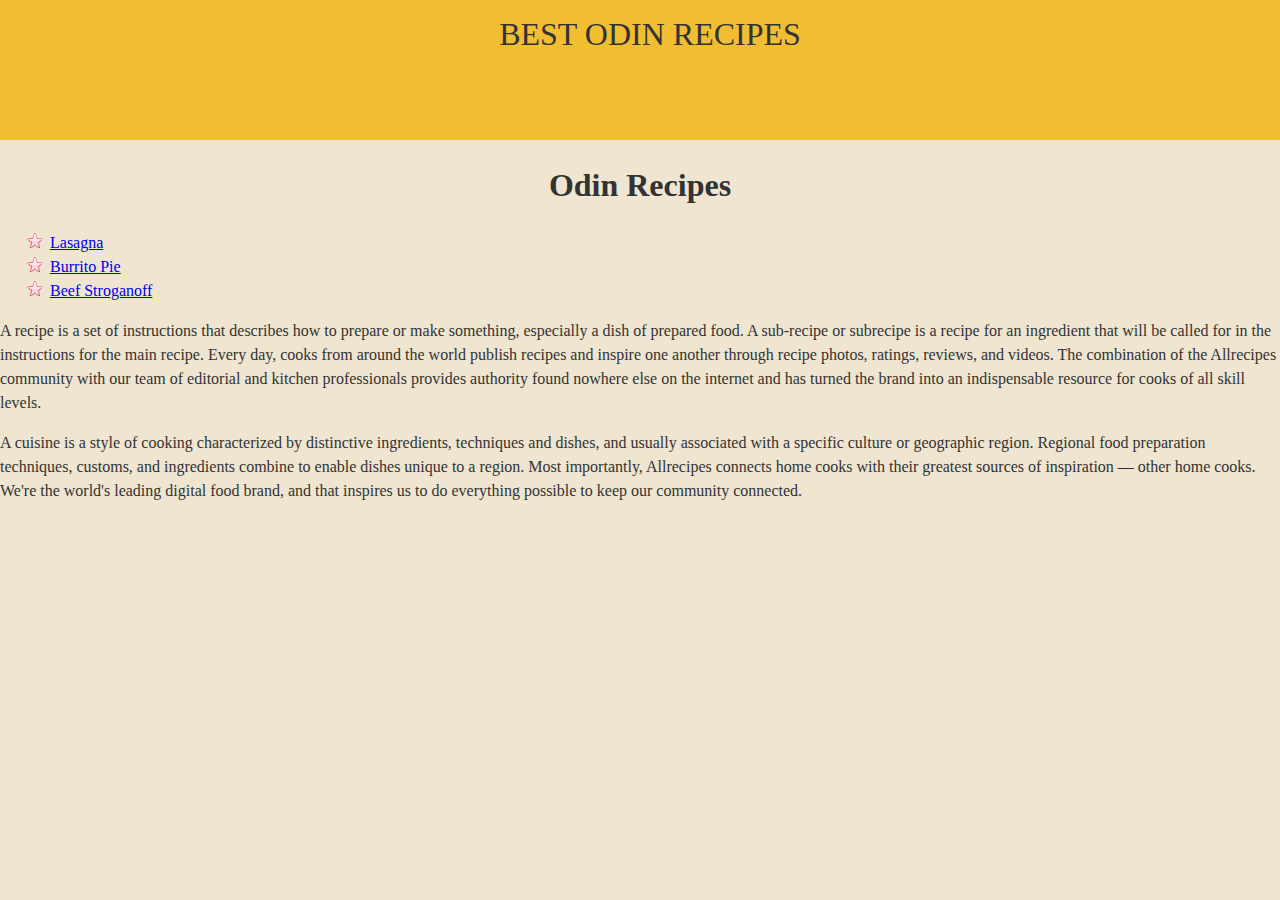
<file: index.html>
<!DOCTYPE html>
<html lang="en">
<head>
    <meta charset="UTF-8">
    <meta name="viewport" content="width=device-width, initial-scale=1.0">
    <link type="text/css" rel="stylesheet" href="./recipes/styles.css">
    <title>Document</title>
</head>
<body>
    <header>
        Best Odin Recipes
    </header>
    <h1>Odin Recipes</h1>
    <ul>
        <li><a href="./recipes/lasagna.html">Lasagna</a></li>
        <li><a href="./recipes/burritopie.html">Burrito Pie</a></li>
        <li><a href="./recipes/beefstroganoff.html">Beef Stroganoff</a></li>
    </ul>
    <p>
        A recipe is a set of instructions that describes how to prepare or make something, especially a dish of prepared food. A sub-recipe or subrecipe is a recipe for an ingredient that will be called for in the instructions for the main recipe. Every day, cooks from around the world publish recipes and inspire one another through recipe photos, ratings, reviews, and videos. The combination of the Allrecipes community with our team of editorial and kitchen professionals provides authority found nowhere else on the internet and has turned the brand into an indispensable resource for cooks of all skill levels.
    </p>
    <p>
        A cuisine is a style of cooking characterized by distinctive ingredients, techniques and dishes, and usually associated with a specific culture or geographic region. Regional food preparation techniques, customs, and ingredients combine to enable dishes unique to a region. Most importantly, Allrecipes connects home cooks with their greatest sources of inspiration — other home cooks. We're the world's leading digital food brand, and that inspires us to do everything possible to keep our community connected.
    </p>
</body>
</html>
</file>
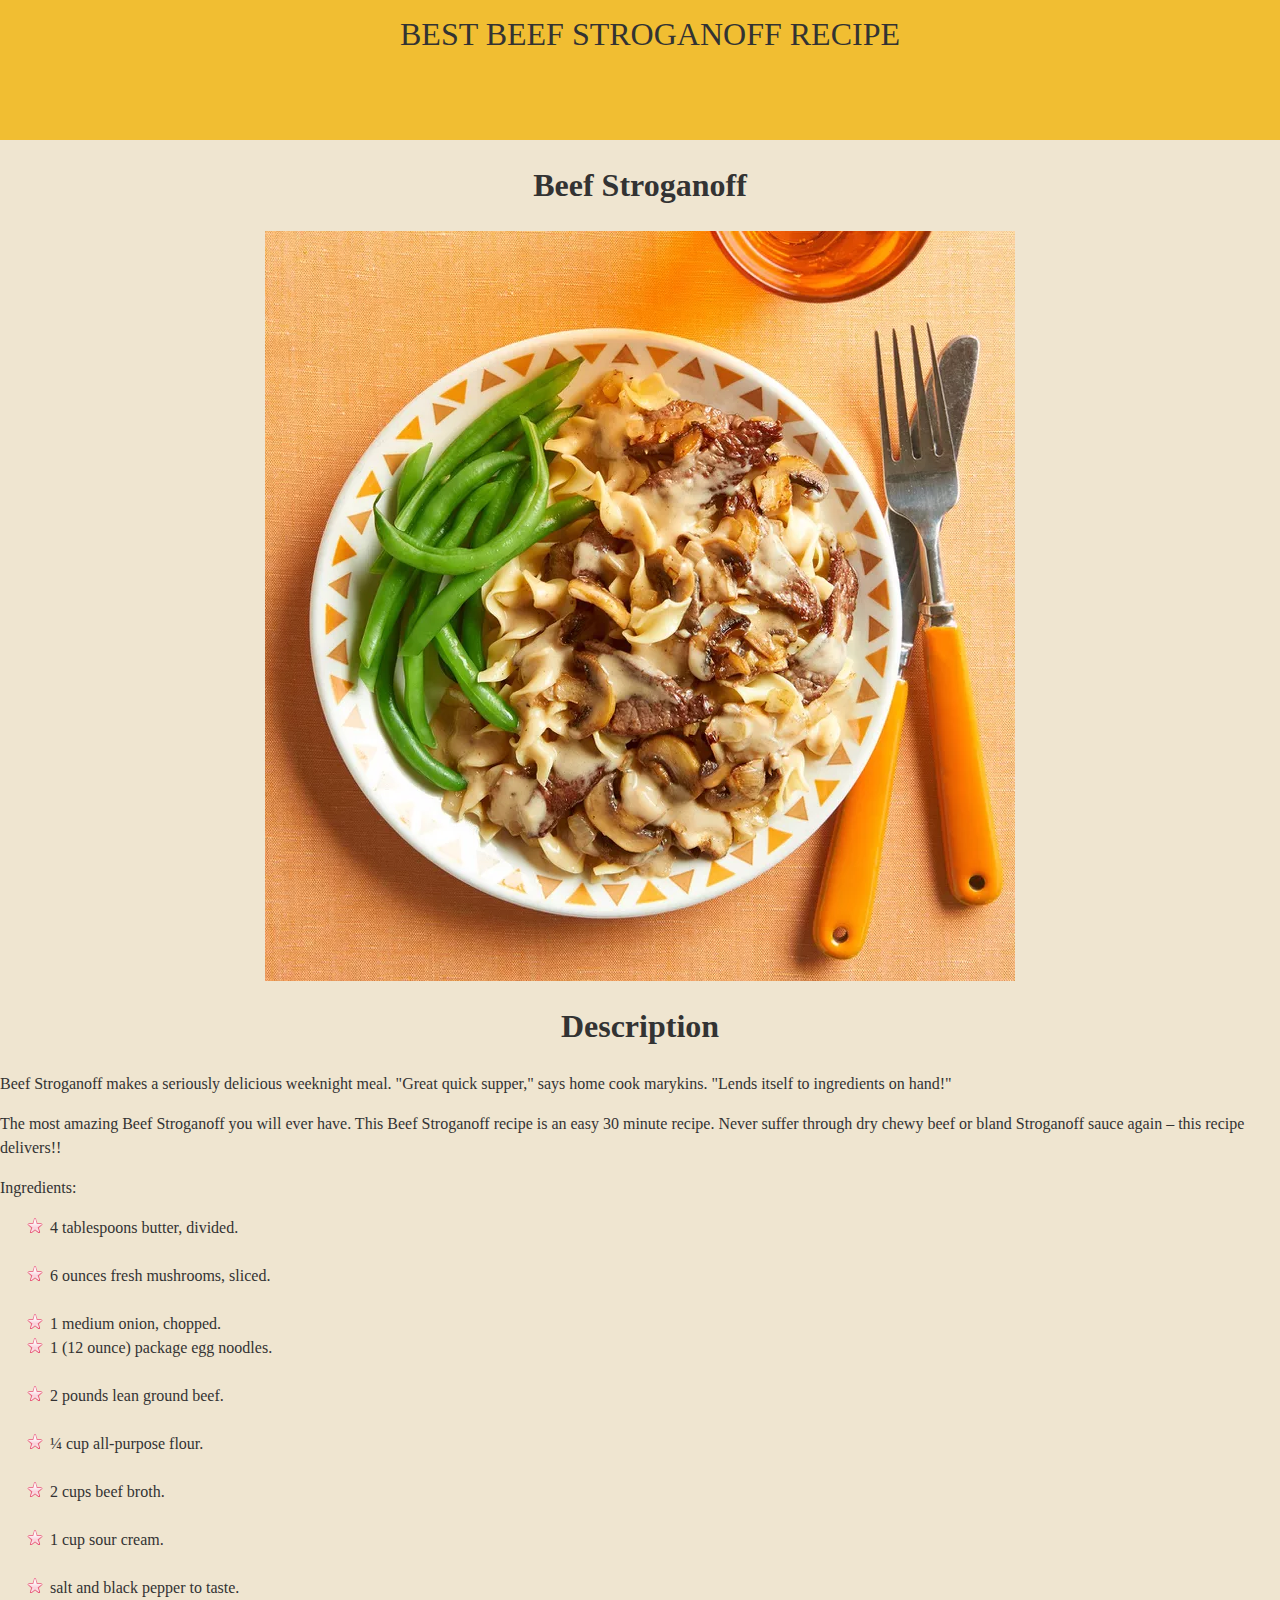
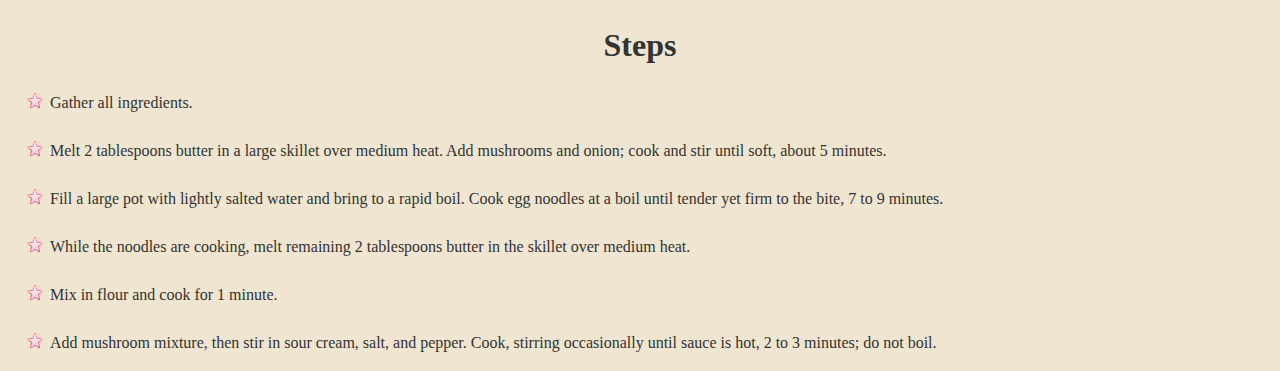
<file: recipes/beefstroganoff.html>
<!DOCTYPE html>
<html lang="en">
<head>
    <meta charset="UTF-8">
    <meta name="viewport" content="width=device-width, initial-scale=1.0">
    <link type="text/css" rel="stylesheet" href="styles.css">
    <title>Document</title>
</head>
<body>
    <header>
        Best Beef Stroganoff Recipe
    </header>
    <h1>Beef Stroganoff</h1>
    <img src="./images/beefstroganoff.webp" alt="Beef Stroganoff image">
    <h1>Description</h1>
    <p>
        Beef Stroganoff makes a seriously delicious weeknight meal. "Great quick supper," says home cook marykins. "Lends itself to ingredients on hand!"
    </p>
    <p>
        The most amazing Beef Stroganoff you will ever have. This Beef Stroganoff recipe is an easy 30 minute recipe.

        Never suffer through dry chewy beef or bland Stroganoff sauce again – this recipe delivers!!
    </p>
    <p>
        Ingredients:
    </p>
    <ul>
        <li>4 tablespoons butter, divided.</li><br>
        <li>6 ounces fresh mushrooms, sliced.</li><br>
        <li>1 medium onion, chopped.</li>
        <li>1 (12 ounce) package egg noodles.</li><br>
        <li>2 pounds lean ground beef.</li><br>
        <li>¼ cup all-purpose flour.</li><br>
        <li>2 cups beef broth.</li><br>
        <li>1 cup sour cream.</li><br>
        <li>salt and black pepper to taste.</li>
    </ul>
    <h1>Steps</h1>
    <ol>
        <li>Gather all ingredients.</li><br>
        <li>Melt 2 tablespoons butter in a large skillet over medium heat. Add mushrooms and onion; cook and stir until soft, about 5 minutes.</li><br>
        <li>Fill a large pot with lightly salted water and bring to a rapid boil. Cook egg noodles at a boil until tender yet firm to the bite, 7 to 9 minutes.</li><br>
        <li>While the noodles are cooking, melt remaining 2 tablespoons butter in the skillet over medium heat.</li><br>
        <li>Mix in flour and cook for 1 minute.</li><br>
        <li>Add mushroom mixture, then stir in sour cream, salt, and pepper. Cook, stirring occasionally until sauce is hot, 2 to 3 minutes; do not boil.</li>
    </ol>
</body>
</html>
</file>
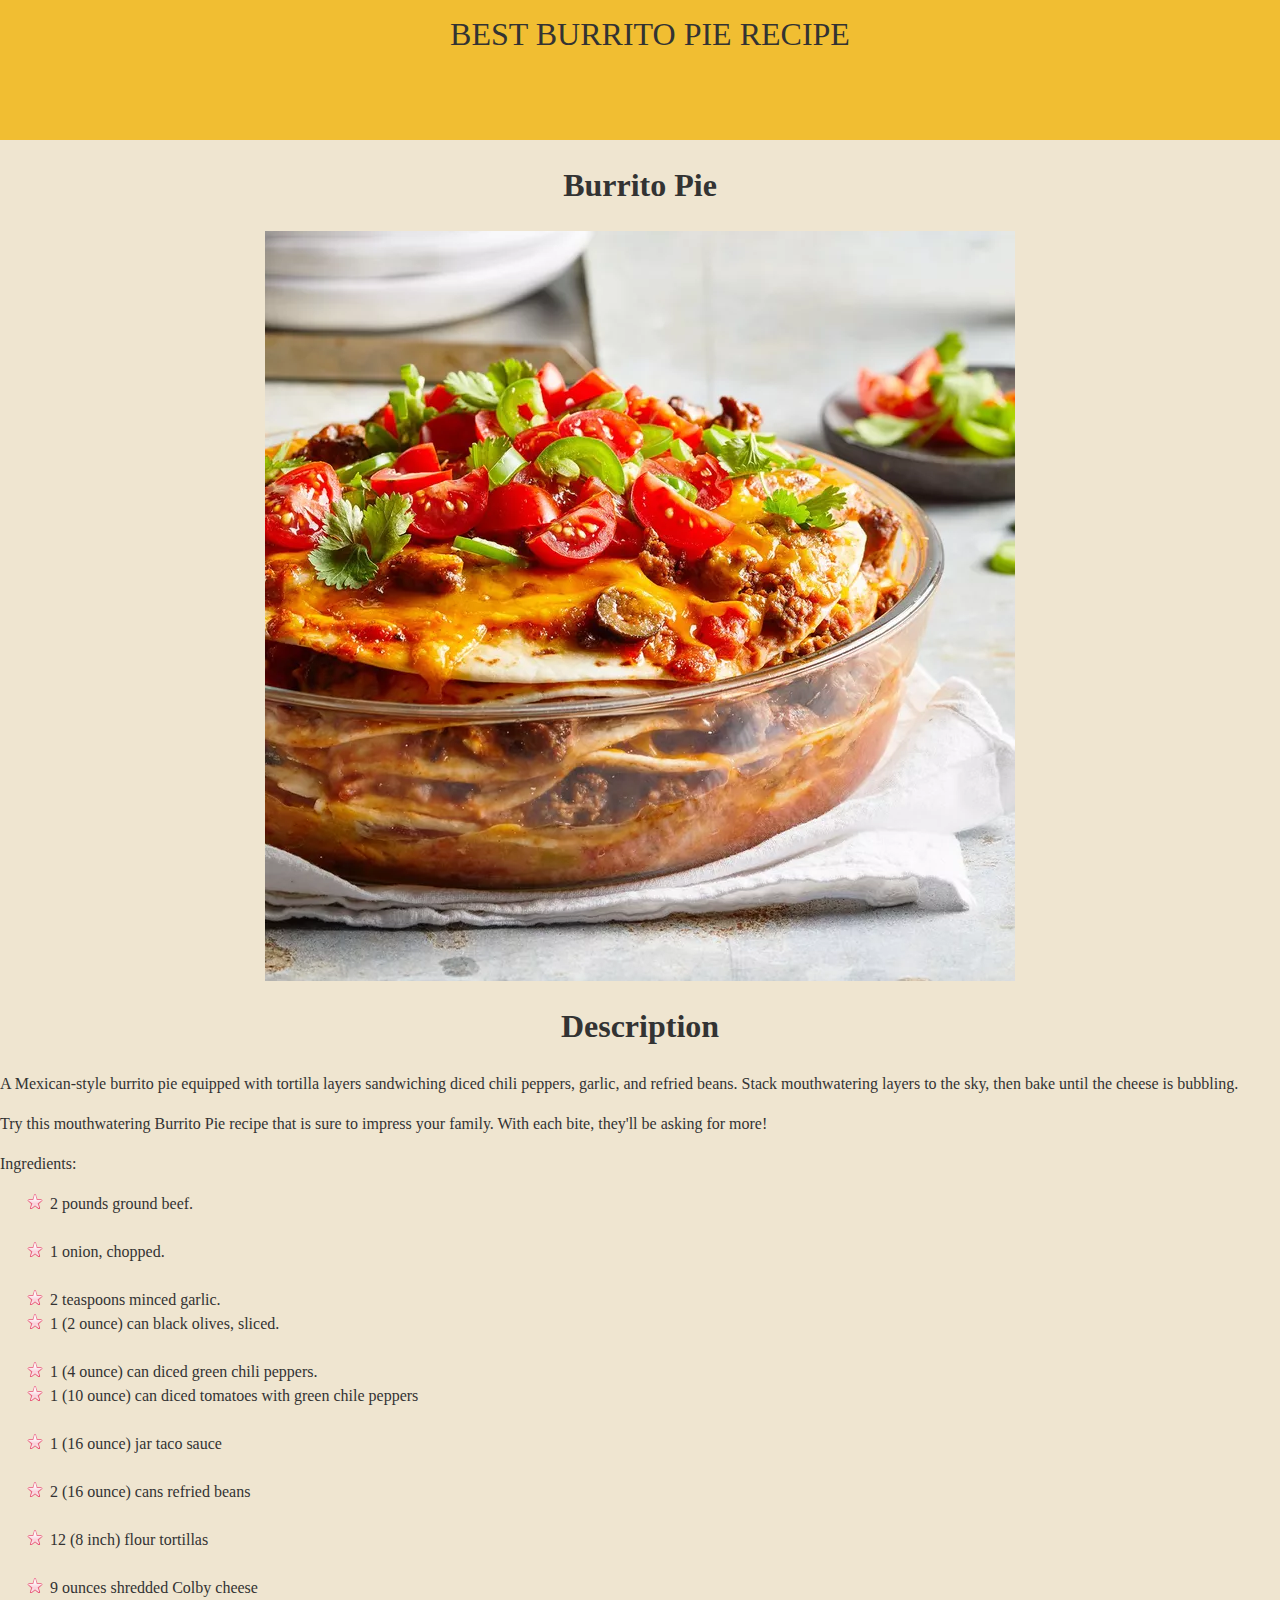
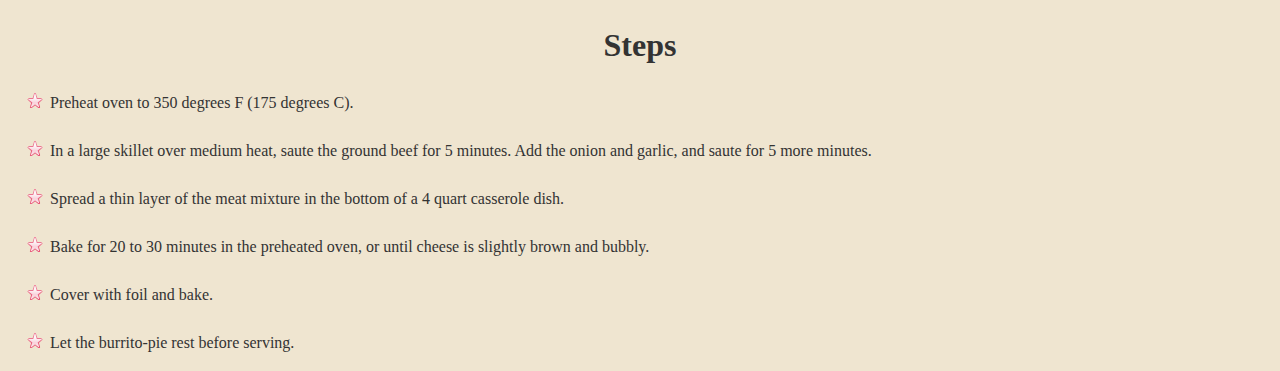
<file: recipes/burritopie.html>
<!DOCTYPE html>
<html lang="en">
<head>
    <meta charset="UTF-8">
    <meta name="viewport" content="width=device-width, initial-scale=1.0">
    <link type="text/css" rel="stylesheet" href="styles.css">
    <title>Document</title>
</head>
<body>
    <header>
        Best Burrito Pie Recipe
    </header>
    <h1>Burrito Pie</h1>
    <img src="./images/burritopie.webp" alt="burrito-pie image">
    <h1>Description</h1>
    <p>
        A Mexican-style burrito pie equipped with tortilla layers sandwiching diced chili peppers, garlic, and refried beans. Stack mouthwatering layers to the sky, then bake until the cheese is bubbling.
    </p>
    <p>
        Try this mouthwatering Burrito Pie recipe that is sure to impress your family. With each bite, they'll be asking for more!
    </p>
    <p>
        Ingredients:
    </p>
    <ul>
        <li>2 pounds ground beef.</li><br>
        <li>1 onion, chopped.</li><br>
        <li>2 teaspoons minced garlic.</li>
        <li>1 (2 ounce) can black olives, sliced.</li><br>
        <li>1 (4 ounce) can diced green chili peppers.</li>
        <li>1 (10 ounce) can diced tomatoes with green chile peppers</li><br>
        <li>1 (16 ounce) jar taco sauce</li><br>
        <li>2 (16 ounce) cans refried beans</li><br>
        <li>12 (8 inch) flour tortillas</li><br>
        <li>9 ounces shredded Colby cheese</li>
    </ul>
    <h1>Steps</h1>
    <ol>
        <li>Preheat oven to 350 degrees F (175 degrees C).</li><br>
        <li>In a large skillet over medium heat, saute the ground beef for 5 minutes. Add the onion and garlic, and saute for 5 more minutes.</li><br>
        <li>Spread a thin layer of the meat mixture in the bottom of a 4 quart casserole dish.</li><br>
        <li>Bake for 20 to 30 minutes in the preheated oven, or until cheese is slightly brown and bubbly.</li><br>
        <li>Cover with foil and bake.</li><br>
        <li>Let the burrito-pie rest before serving.</li>
    </ol>
</body>
</html>
</file>
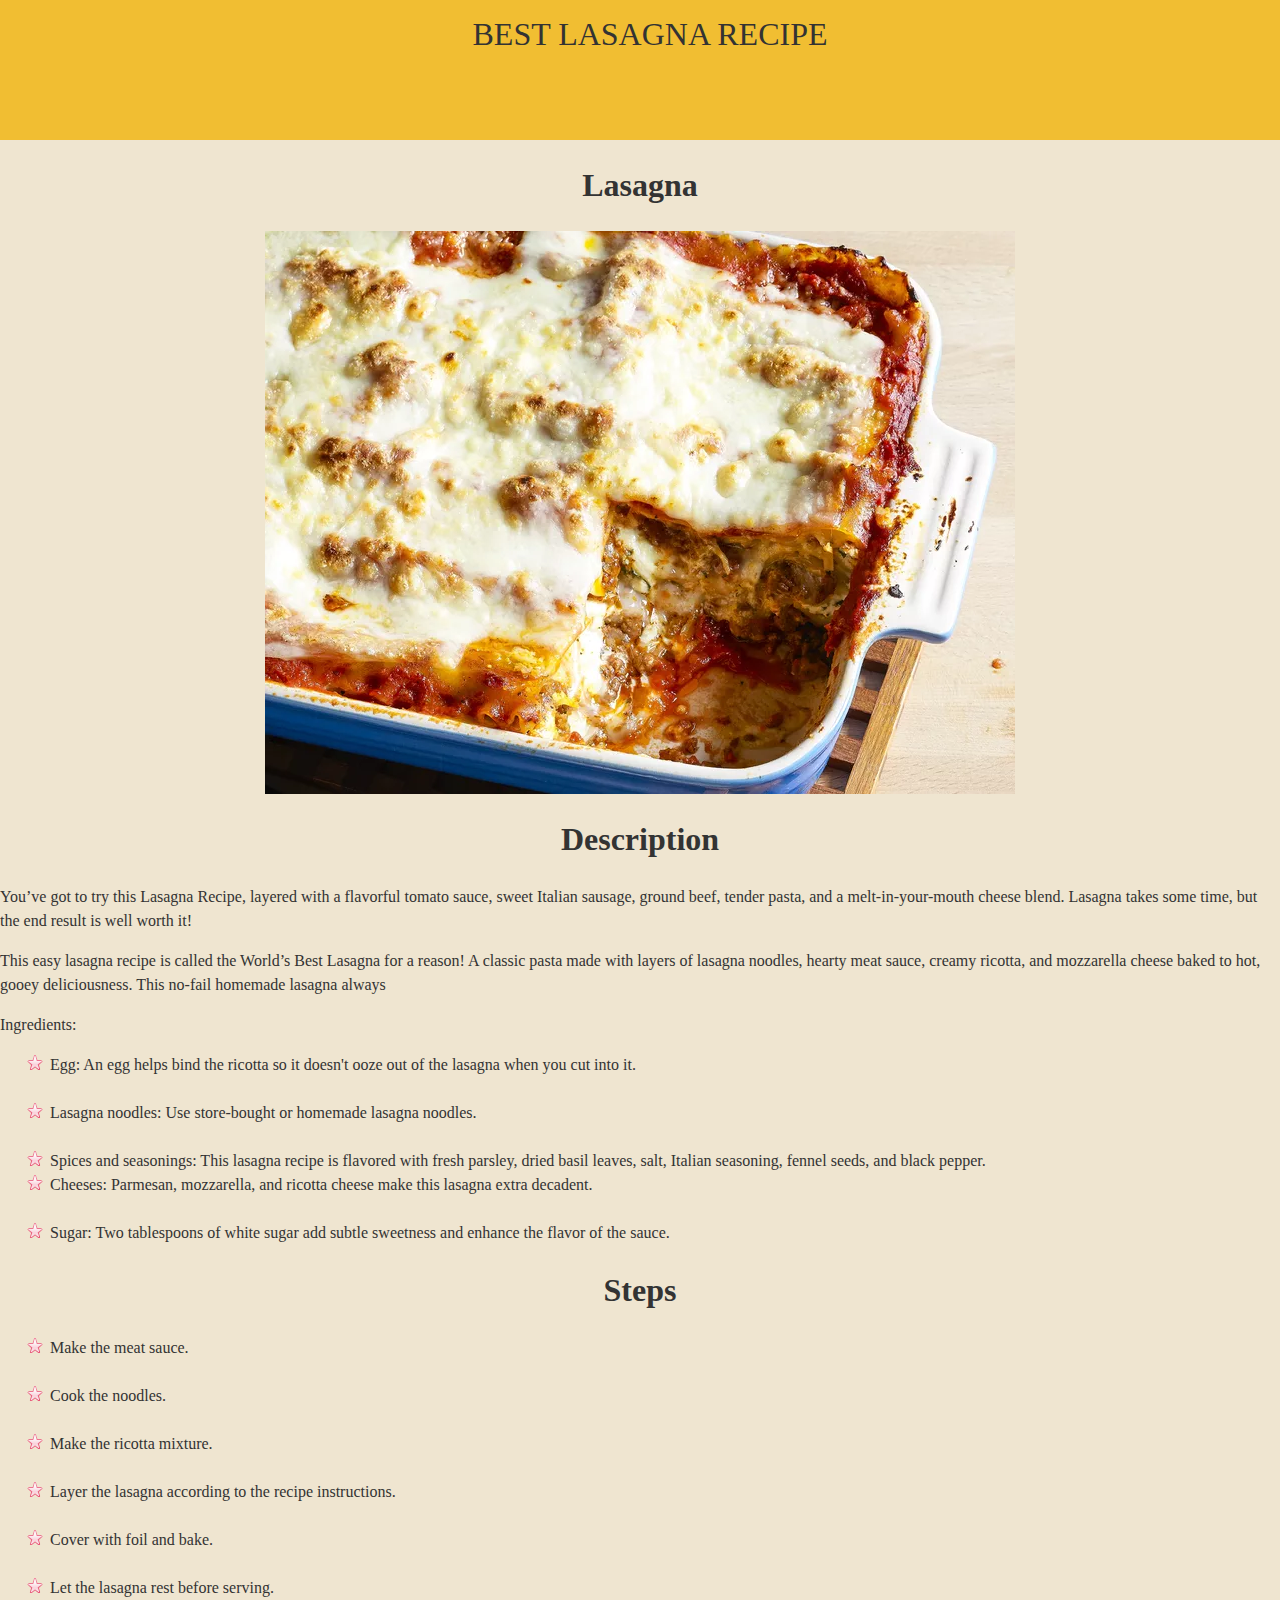
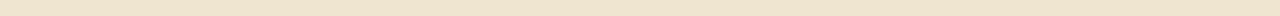
<file: recipes/lasagna.html>
<!DOCTYPE html>
<html lang="en">
<head>
    <meta charset="UTF-8">
    <meta name="viewport" content="width=device-width, initial-scale=1.0">
    <link type="text/css" rel="stylesheet" href="styles.css">
    <title>Document</title>
</head>
<body>
    <header>
        Best Lasagna Recipe
    </header>
    <h1>Lasagna</h1>
    <img src="./images/lasagna.webp" alt="lasagna image">
    <h1>Description</h1>
    <p>
        You’ve got to try this Lasagna Recipe, layered with a flavorful tomato sauce, sweet Italian sausage, ground beef, tender pasta, and a melt-in-your-mouth cheese blend. Lasagna takes some time, but the end result is well worth it!
    </p>
    <p>
        This easy lasagna recipe is called the World’s Best Lasagna for a reason! A classic pasta made with layers of lasagna noodles, hearty meat sauce, creamy ricotta, and mozzarella cheese baked to hot, gooey deliciousness. This no-fail homemade lasagna always 
    </p>
    <p>
        Ingredients:
    </p>
    <ul>
        <li>Egg: An egg helps bind the ricotta so it doesn't ooze out of the lasagna when you cut into it.</li><br>
        <li>Lasagna noodles: Use store-bought or homemade lasagna noodles.</li><br>
        <li>Spices and seasonings: This lasagna recipe is flavored with fresh parsley, dried basil leaves, salt, Italian seasoning, fennel seeds, and black pepper.</li>
        <li>Cheeses: Parmesan, mozzarella, and ricotta cheese make this lasagna extra decadent.</li><br>
        <li>Sugar: Two tablespoons of white sugar add subtle sweetness and enhance the flavor of the sauce.</li>
    </ul>
    <h1>Steps</h1>
    <ol>
        <li>Make the meat sauce.</li><br>
        <li>Cook the noodles.</li><br>
        <li>Make the ricotta mixture.</li><br>
        <li>Layer the lasagna according to the recipe instructions.</li><br>
        <li>Cover with foil and bake.</li><br>
        <li>Let the lasagna rest before serving.</li>
    </ol>
</body>
</html>
</file>
<file: recipes/styles.css>
header {
  text-align: center;
  width: 100%;
  height: 120px;
  background-color: #f1be32;
  text-align: center;
  margin: 0px 0px 10px 0px;
  padding: 10px;
  font-size: 200%;
  text-transform: uppercase;
}

body { 
  background-color: #efe5d0;
  font-family: Georgia, "Times New Roman", Times, serif;
  font-size: medium;
  line-height: 1.5;
  color: #333;
  margin: 0;
  }

ul li {
  list-style-image:	url(images/star.png);
  padding-top: 5px 10px 5px 0px;
  margin-left: 10px;
}

ol li {
  list-style-image:	url(images/star.png);
  padding-top: 5px 10px 5px 0px;
  margin-left: 10px;
}

img {
  max-width: 100%;
  display: block;
  height: auto;
  margin: 0 auto;
}

h1 {
  text-align: center;
}
</file>
